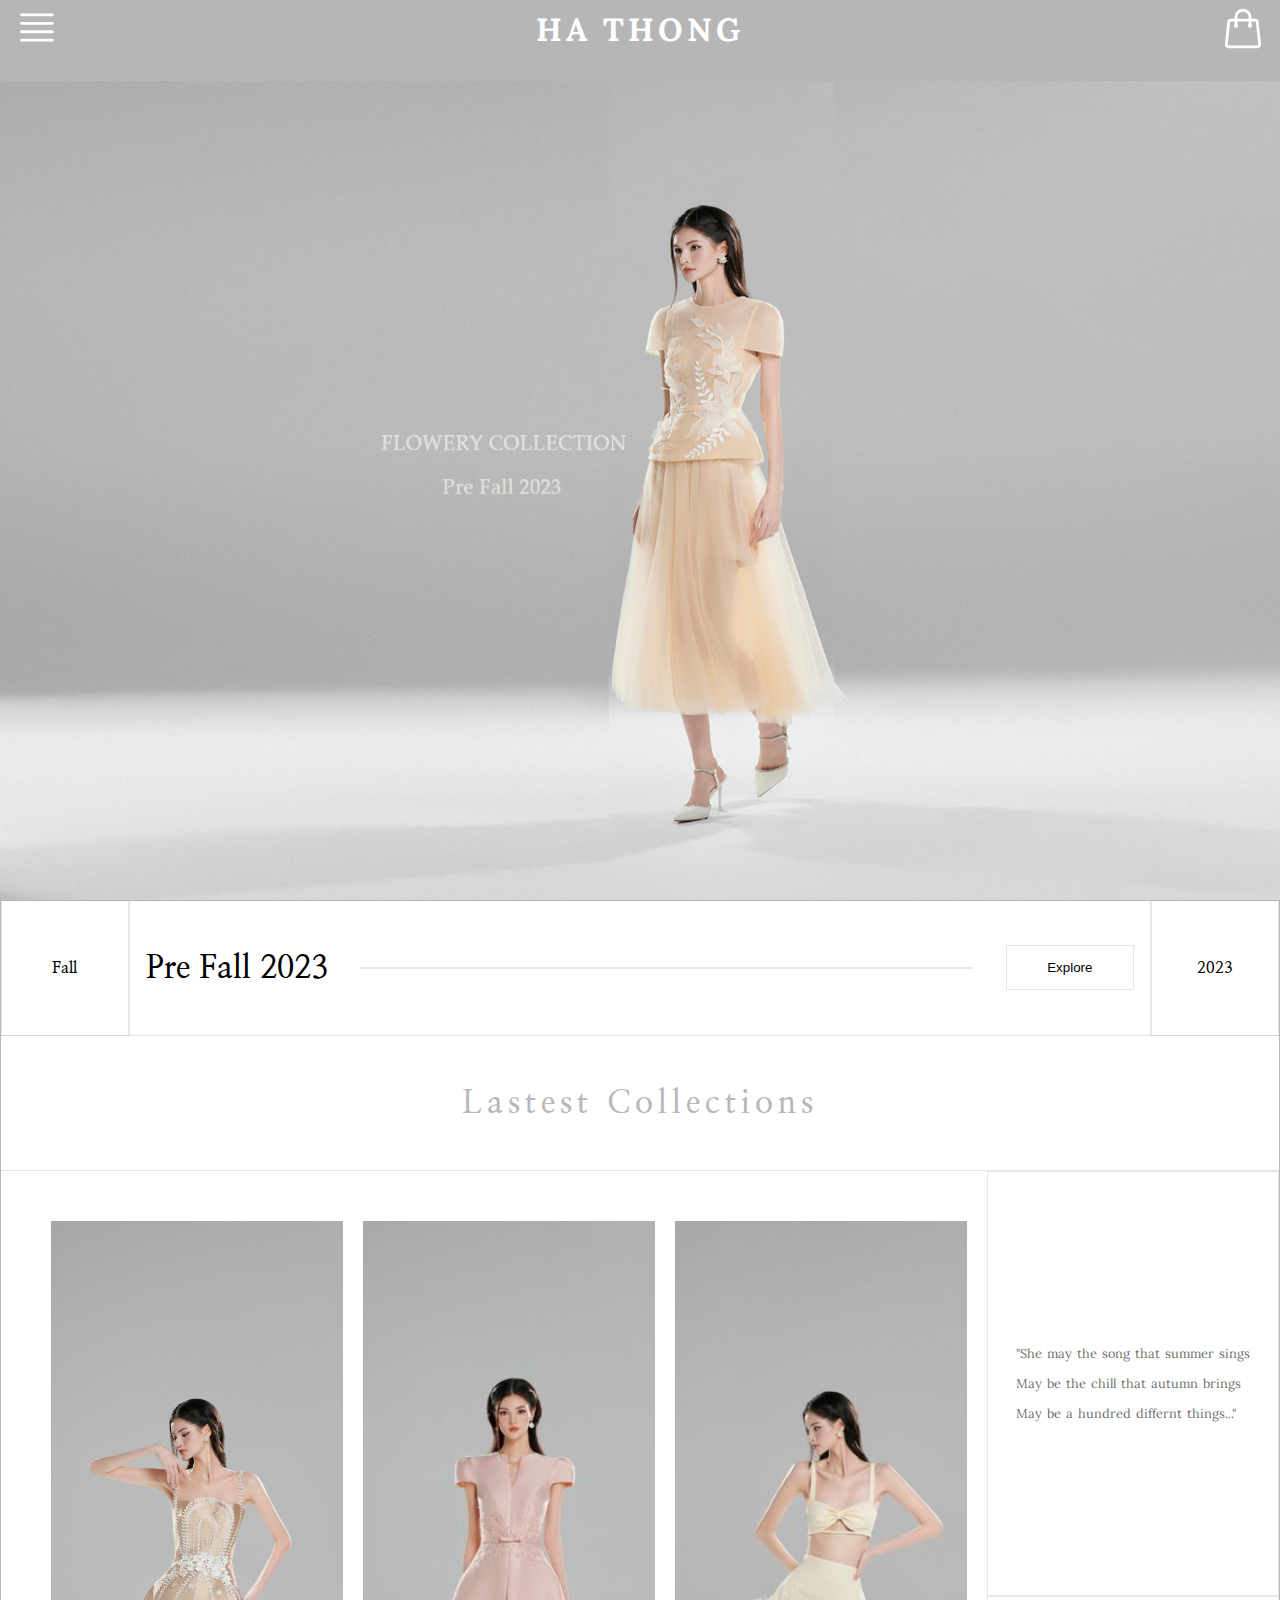
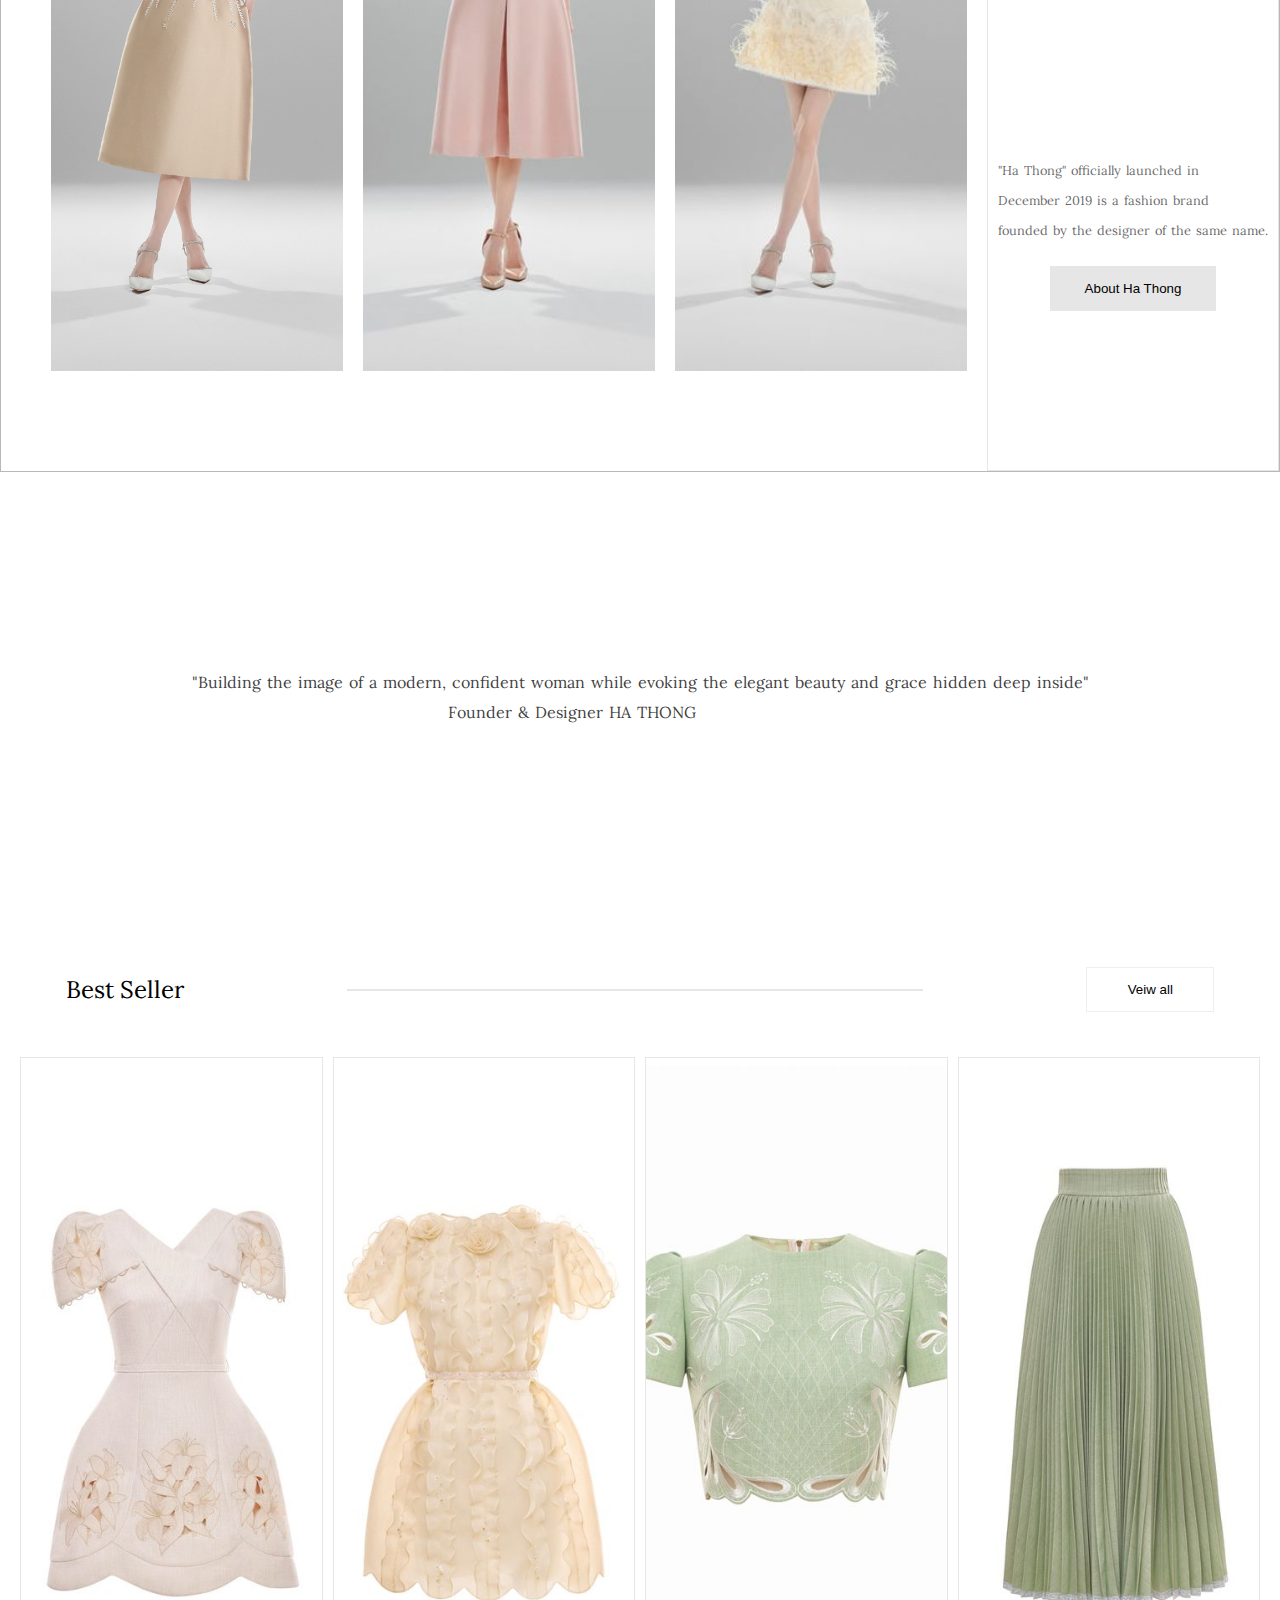
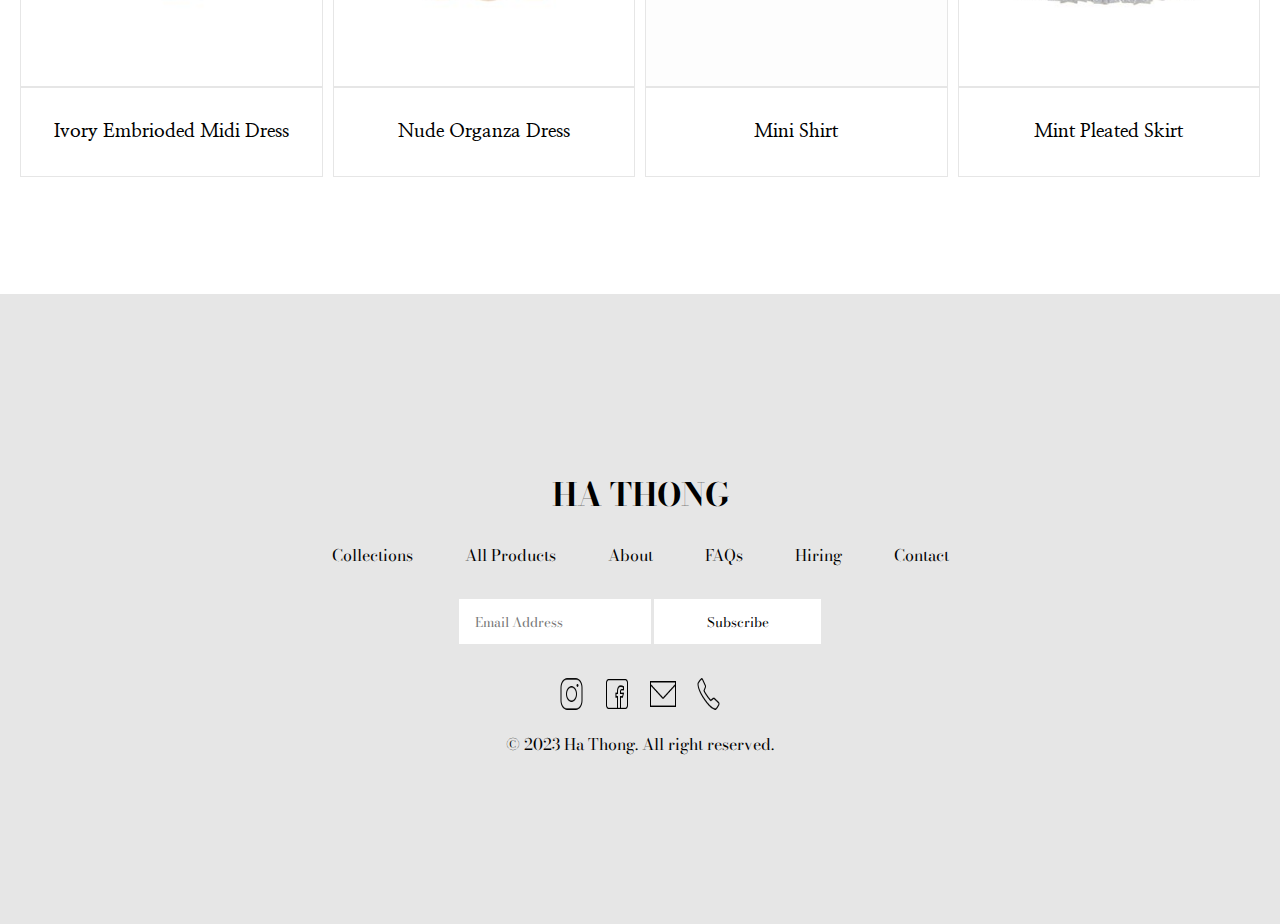
<file: index.html>
<!DOCTYPE html>
<html lang="en">
<head>
    <meta charset="UTF-8">
    <meta name="viewport" content="width=device-width, initial-scale=1.0">
    <title>HA THONG</title>
    <link rel="shortcut icon" href="./Public/Images/OIP.jpeg" type="image/x-icon">
    <link rel="stylesheet" href="./Source/styles.css" type="text/css"  media="screen">
    <link rel="stylesheet" href="./Source/mobile.css" type="text/css"  media="screen">
</head>

<body>

    <header id="header">
        <nav>
            <div class="left">
               <button id="menu">
                <svg xmlns="http://www.w3.org/2000/svg" fill="none" viewBox="0 0 24 24" stroke-width="1.5" stroke="currentColor" class="w-6 h-6">
                    <path stroke-linecap="round" stroke-linejoin="round" d="M3.75 5.25h16.5m-16.5 4.5h16.5m-16.5 4.5h16.5m-16.5 4.5h16.5" />
                  </svg>
                  
            </button>

            </div>

            <div class="middle">
                <h1>
                   <a  href="./index.html" target="_self"> HA THONG </a>
                </h1>

            </div>

            <div class="right">
                <button id="cart">
                    <svg xmlns="http://www.w3.org/2000/svg" fill="none" viewBox="0 0 24 24" stroke-width="1.5" stroke="currentColor" class="w-6 h-6">
                        <path stroke-linecap="round" stroke-linejoin="round" d="M15.75 10.5V6a3.75 3.75 0 10-7.5 0v4.5m11.356-1.993l1.263 12c.07.665-.45 1.243-1.119 1.243H4.25a1.125 1.125 0 01-1.12-1.243l1.264-12A1.125 1.125 0 015.513 7.5h12.974c.576 0 1.059.435 1.119 1.007zM8.625 10.5a.375.375 0 11-.75 0 .375.375 0 01.75 0zm7.5 0a.375.375 0 11-.75 0 .375.375 0 01.75 0z" />
                      </svg>
                           
                </button>

            </div>
        </nav>
    </header>

    <main class="mainSection">

                <!-- This is the styling for the hidden section and shopbag( cart) -->
        <section id="hamburger">
                <section class="sectionOneMenu">
                    <img src="./Images/hero-cover-two.jpg" alt="" srcset="">

                </section>

                <section class="sectionTwoMenu">

                    <div class="Head">
                        <div class="fall">
                            <h2>
                                Fall
                            </h2>
                        </div>

                        <div class="prefall">
                            <h1>
                                Pre Fall 2023
                            </h1>

                            <hr>

                            <button type="submit">
                                Explore
                            </button>
                        </div>

                        <div class="date">
                            <h2>2023</h2>
                        </div>
                    </div>

                    <div class="secondHeadMenu">
                        <h1 class="MenuText"> Finest Collections </h1>
                    </div>

                    <div class="thirdHead">
                        <div class="spaceOne">

                        </div>

                        <div class="textContainerOne">
                            <p>"She may the song that summer sings <br>
                                May be the chill that autumn brings <br>
                                May be a hundred differnt things..."
                            </p>

                        </div>

                        <div class="spaceTwo">

                        </div>

                        <div class="container-one-menu">


                        </div>

                        <div class="container-two-menu">


                        </div>

                        
                        <div class="container-three-menu">


                        </div>

                        <div class="textContainerTwo">
                            <p>
                                "Ha Thong" officially launched in <br>
                                December 2019 is a fashion brand <br>
                                founded by the designer of the same name.
                            </p>

                            <button type="button"> About Ha Thong</button>

                        </div>


                    </div>


                </section>

                <section class="sectionThreeMenu">
                    <p>
                        "Building the image of a modern, confident woman while evoking the elegant beauty and grace hidden deep inside"
                                <br>    <span class="text-space"> Founder & Designer HA THONG </span>
                    </p>
                </section>

                <section class="sectionFourMenu">

                <div class="topHead">
                    <div class="bestSeller">
                        <h2>
                            Best Seller
                        </h2>
                    </div>

                    <div class="prefall">
                        <hr>
                    </div>

                    <div class="veiwAll">
                        <button type="submit">
                            Veiw all
                        </button>
                    </div>

                </div>

                <div class="bestSellerDresses">
                    <div class="firstSpace">

                    </div>
                    <div class="bestSellerOne">
                        <div class="bestSellerOneDressMenu">

                        </div>
                        <div class="bestSellerText">
                            <h3>White Lace Crop</h3>
                        </div>
                    </div>

                    <div class="bestSellerTwo">
                        <div class="bestSellerTwoDressMenu">

                        </div>
                        <div class="bestSellerText">
                            <h3>White Lace Pencil Skirt</h3>
                        </div>
                    </div>

                    <div class="bestSellerThree">
                        <div class="bestSellerThreeDressMenu"> 

                        </div>
                        <div class="bestSellerText">
                            <h3>Mint Jersey Bodysuit</h3>
                        </div>
                    </div>

                    <div class="bestSellerFour">
                        <div class="bestSellerFourDressMenu">

                        </div>
                        <div class="bestSellerText">
                            <h3>Mint Midi Skirt</h3>
                        </div>
                    </div>
                    <div class="lastSpace">

                    </div>


                </div>

                </section>

        </section>

        <section id="shopBag" >
            <div class="mainHead">
                
                <h2 > Cart Summary</h2>

                <button id="close_cart">
                    <svg xmlns="http://www.w3.org/2000/svg" fill="none" viewBox="0 0 24 24" stroke-width="1.5" stroke="currentColor" class="w-6 h-6">
                        <path stroke-linecap="round" stroke-linejoin="round" d="M6 18 18 6M6 6l12 12" />
                    </svg>
                      
                </button>

            </div>
           
        </section> 

                    <!-- This is the styling for the index page -->

        <section class="sectionOne">
                <img src="./Images/hero_cover.jpg" alt="" srcset="">

        </section>

        <section class="sectionTwo">
            <div class="Head">
                <div class="fall">
                    <h2>
                        Fall
                    </h2>
                </div>

                <div class="prefall">
                    <h1>
                        Pre Fall 2023
                    </h1>

                    <hr>

                    <button type="submit">
                        Explore
                    </button>
                </div>

                <div class="date">
                    <h2>2023</h2>
                </div>
            </div>

            <div class="secondHead">
                <h1> Lastest Collections </h1>
            </div>

            <div class="thirdHead">
                <div class="spaceOne">

                </div>

                <div class="textContainerOne">
                    <p>"She may the song that summer sings <br>
                        May be the chill that autumn brings <br>
                        May be a hundred differnt things..."
                    </p>

                </div>

                <div class="spaceTwo">

                </div>

                <div class="container-one">


                </div>

                <div class="container-two">


                </div>

                
                <div class="container-three">


                </div>

                <div class="textContainerTwo">
                    <p>
                        "Ha Thong" officially launched in <br>
                         December 2019 is a fashion brand <br>
                          founded by the designer of the same name.
                    </p>

                    <button type="button"> About Ha Thong</button>

                </div>


            </div>


        </section>

        <section class="sectionThree">
            <p>
                "Building the image of a modern, confident woman while evoking the elegant beauty and grace hidden deep inside"
                        <br>    <span class="text-space"> Founder & Designer HA THONG </span>
            </p>
        </section>

        <section class="sectionFour">

            <div class="topHead">
                <div class="bestSeller">
                    <h2>
                        Best Seller
                    </h2>
                </div>

                <div class="prefall">
                    <hr>
                </div>

                <div class="veiwAll">
                    <button type="submit">
                        Veiw all
                    </button>
                </div>

            </div>

            <div class="bestSellerDresses">
                <div class="firstSpace">

                </div>
                <div class="bestSellerOne">
                    <div class="bestSellerOneDress">

                    </div>
                    <div class="bestSellerText">
                        <h3>Ivory Embrioded Midi Dress</h3>
                    </div>
                </div>

                <div class="bestSellerTwo">
                    <div class="bestSellerTwoDress">

                    </div>
                    <div class="bestSellerText">
                        <h3>Nude Organza Dress</h3>
                    </div>
                </div>

                  <div class="bestSellerThree">
                    <div class="bestSellerThreeDress"> 

                    </div>
                    <div class="bestSellerText">
                        <h3>Mini Shirt</h3>
                    </div>
                </div>

                <div class="bestSellerFour">
                    <div class="bestSellerFourDress">

                    </div>
                    <div class="bestSellerText">
                        <h3>Mint Pleated Skirt</h3>
                    </div>
                </div>
                <div class="lastSpace">

                </div>


            </div>

        </section>

        <section class="sectionFive">
            <footer>
                <div class="footerName">
                    <h1>HA THONG</h1>
                </div>

                <div class="footerLinks">
                    <a href="http://" target="_blank"> Collections</a>
                    <a href="http://" target="_blank">All Products</a>
                    <a href="http://" target="_blank">About</a>
                    <a href="http://" target="_blank">FAQs</a>
                    <a href="http://" target="_blank">Hiring</a>
                    <a href="http://" target="_blank">Contact</a>
                </div>

                <div class="footerContacts">
                    <input type="email" placeholder="Email Address" id="" required>
                    <button type="submit"> Subscribe</button>

                </div>

                <div class="footerSocials">
                    <a href="http://" target="_blank">
                        <img src="./Images/instagram.png" alt="" srcset="">
                    </a>
                    <a href="http://" target="_blank">
                        <img src="./Images/facebook.png" alt="" srcset="">
                    </a>
                    <a href="http://" target="_blank">
                        <img src="./Images/Email.png" alt="" srcset="">
                    </a>
                    <a href="http://" target="_blank">
                        <img src="./Images/phone.png" alt="" srcset="">
                    </a>
                </div>

                <div class="footerNote">
                    <p> &copy;  2023 Ha Thong. All right reserved.  </p>
                </div>
            </footer>

        </section>


    </main>
     <script src="index.js">

     </script>
  <!--  <script src="cart.js"></script> -->
</body>
</html>
</file>
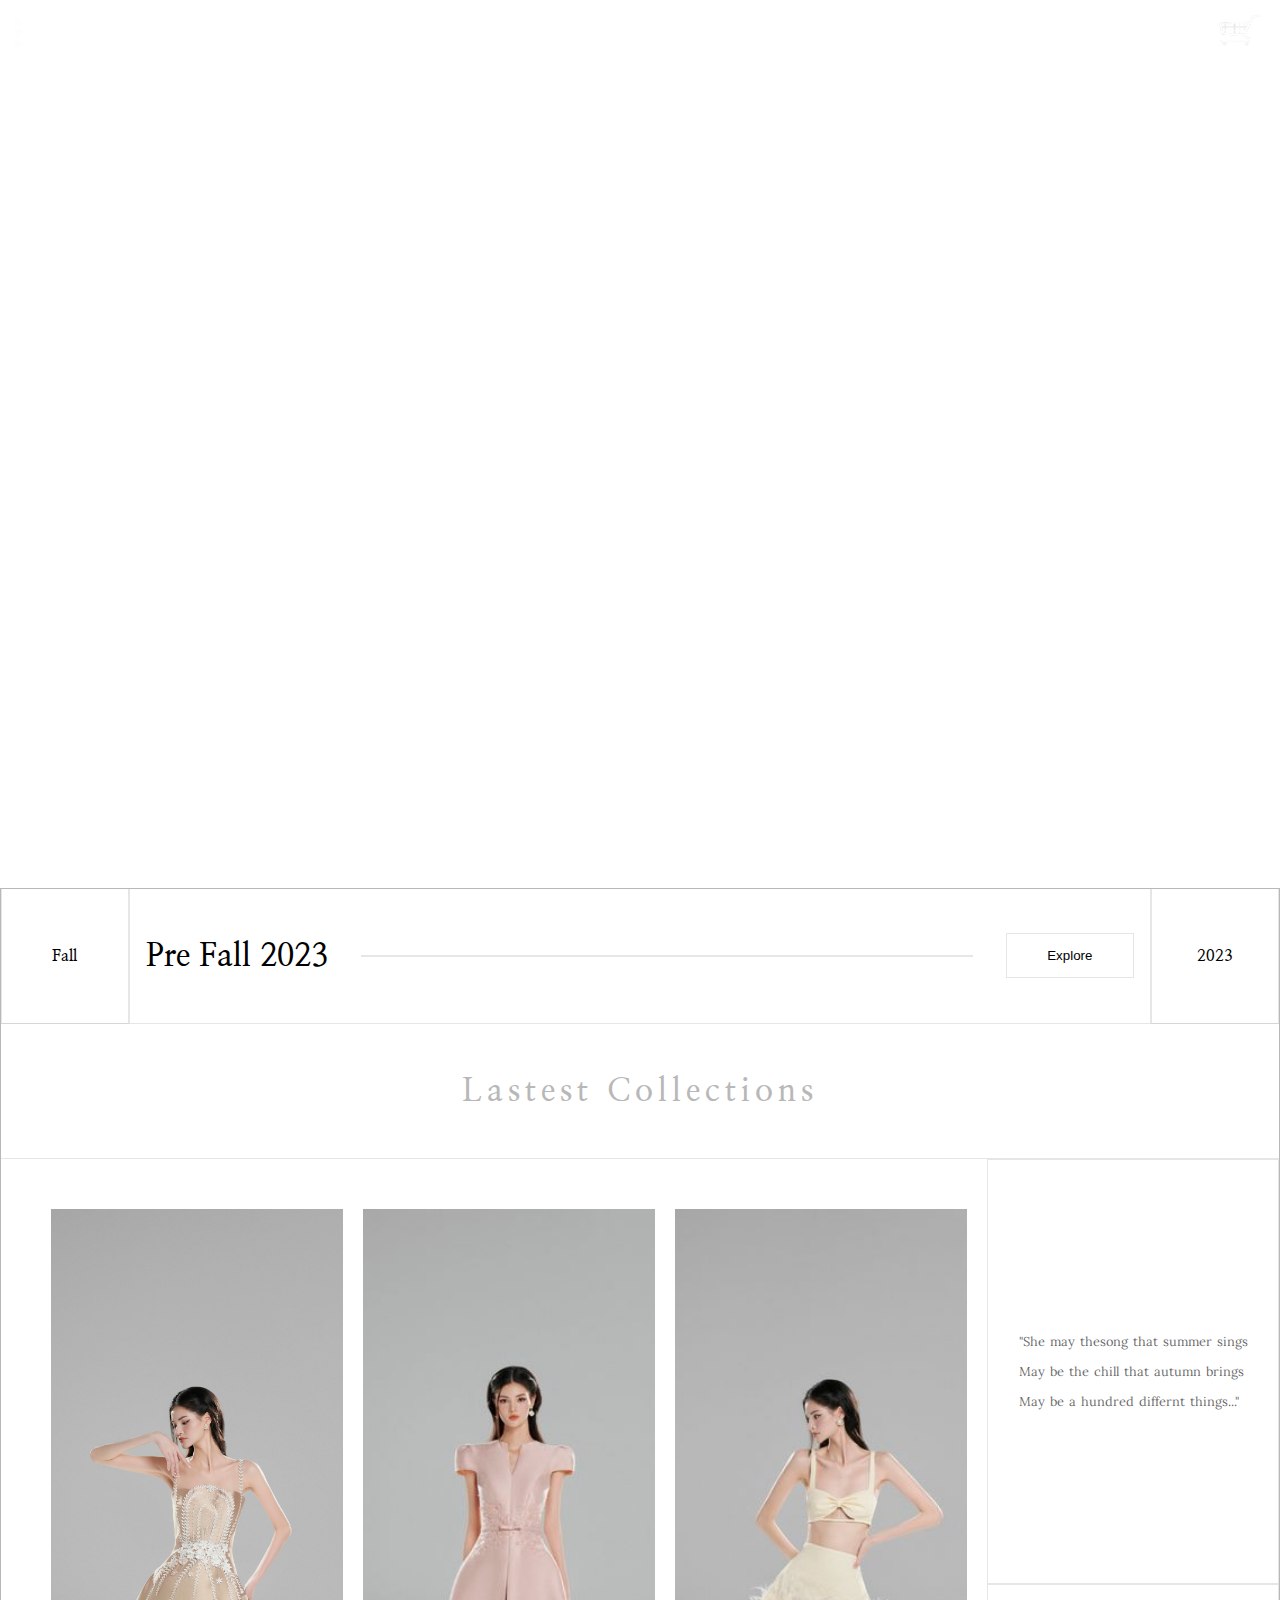
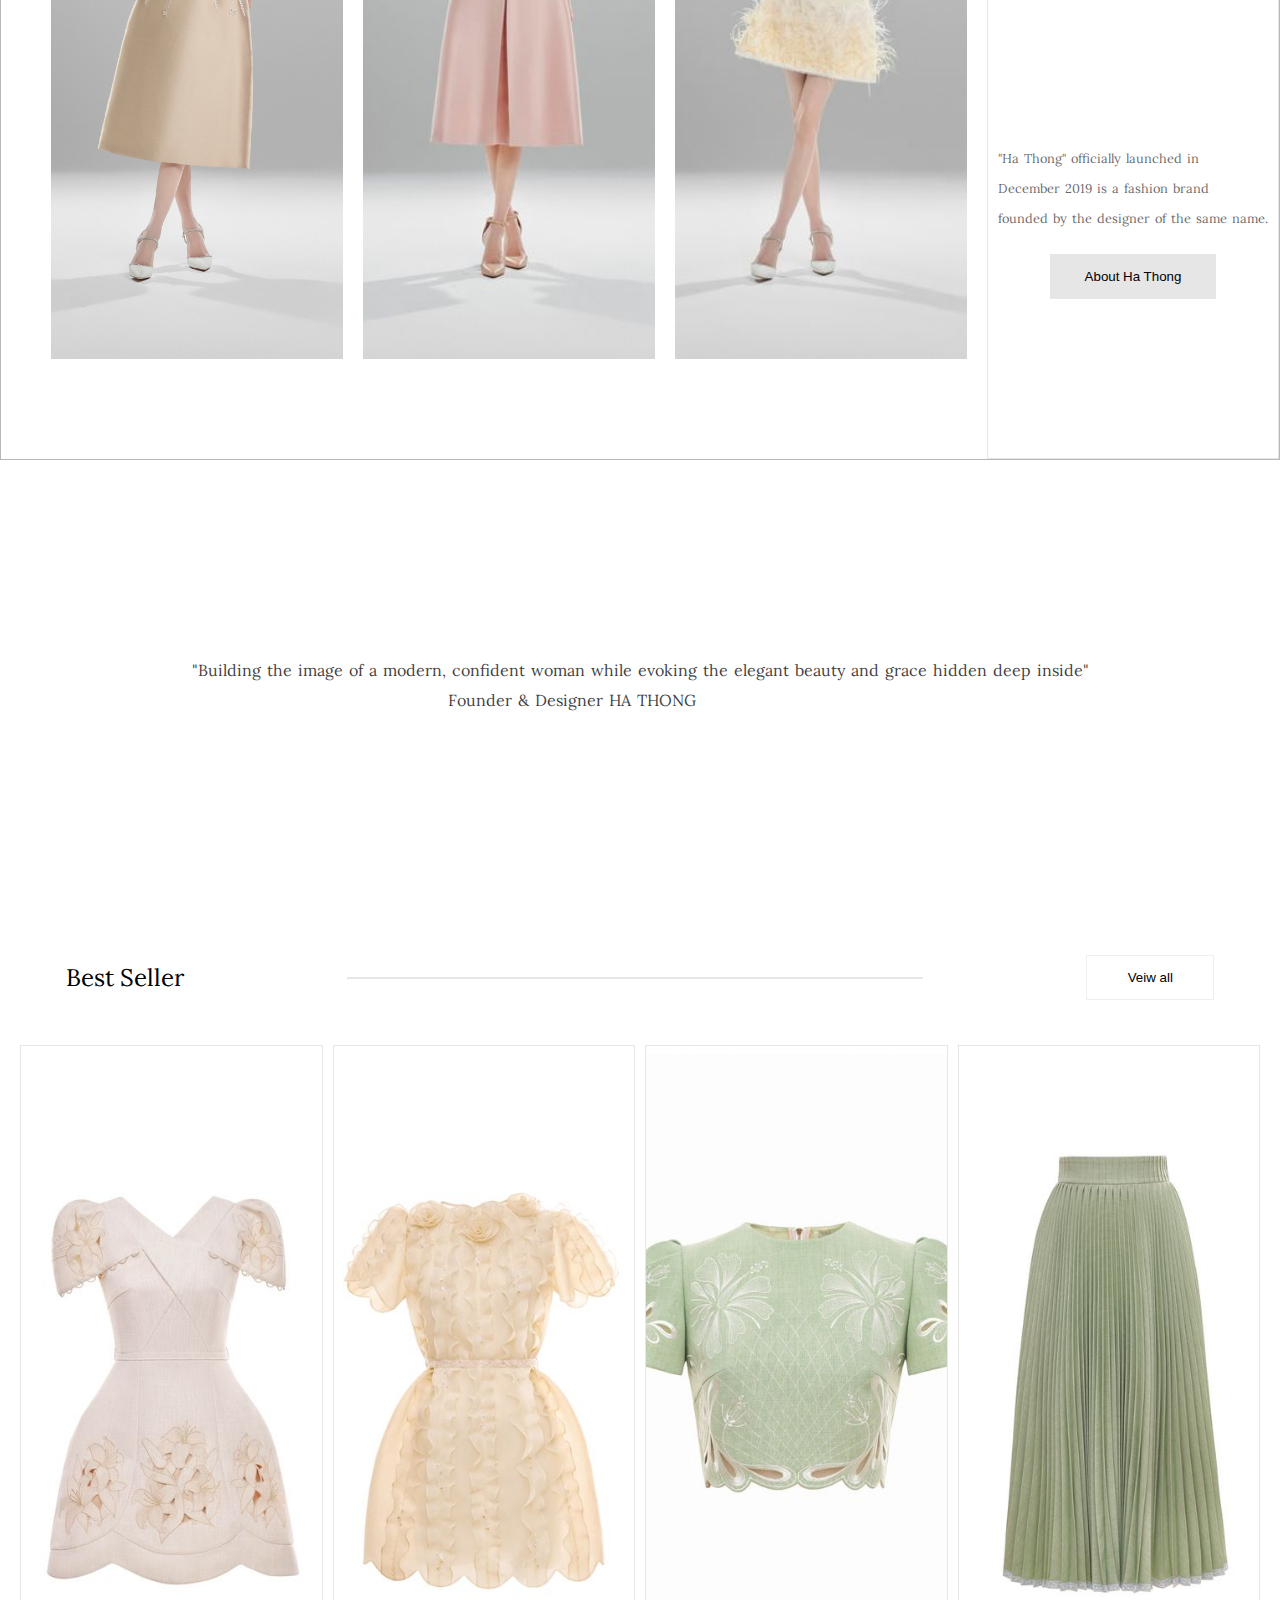
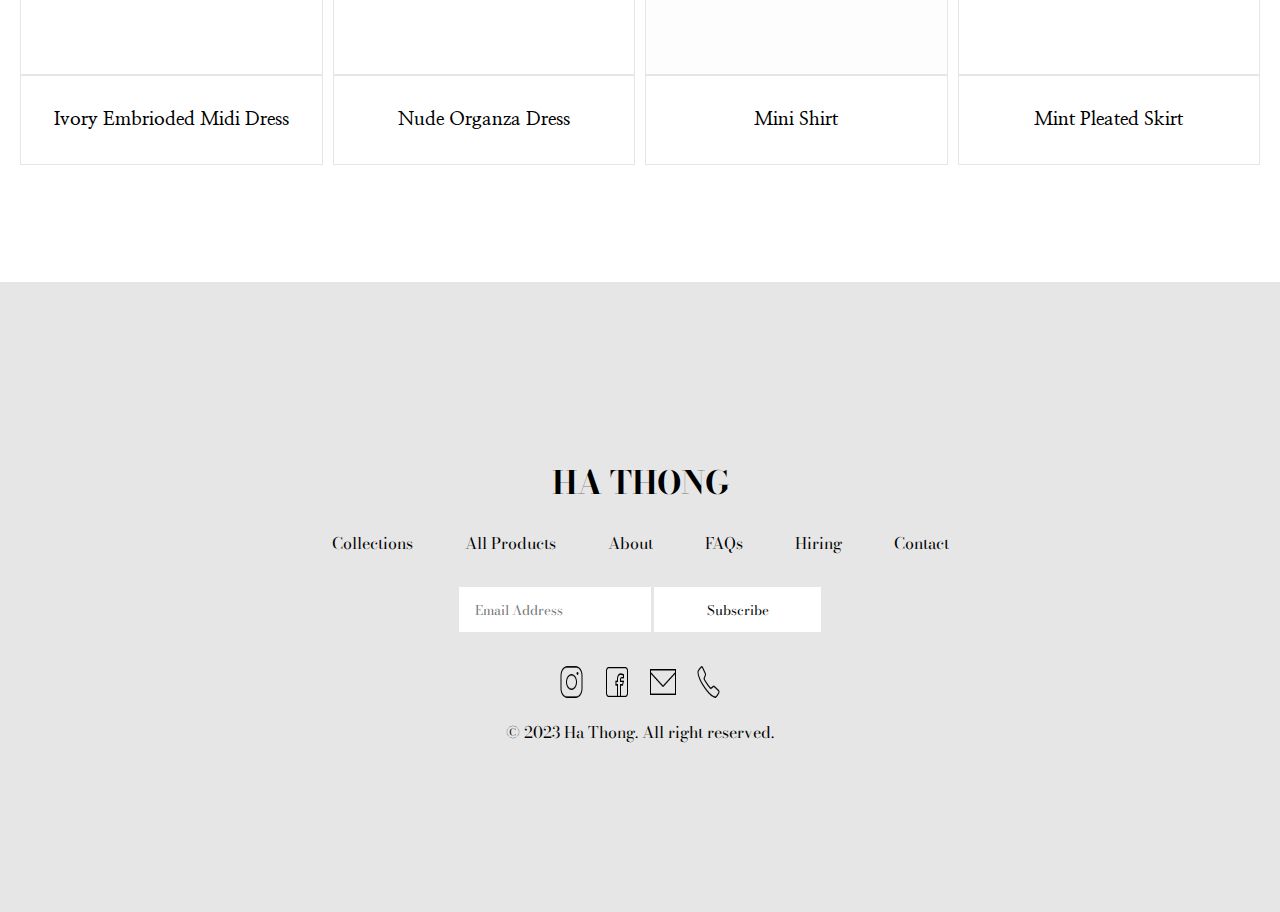
<file: Public/index.html>
<!DOCTYPE html>
<html lang="en">
<head>
    <meta charset="UTF-8">
    <meta name="viewport" content="width=device-width, initial-scale=1.0">
    <title>HA THONG</title>
    <link rel="shortcut icon" href="/Public/Images/OIP.jpeg" type="image/x-icon">
    <link rel="stylesheet" href="/Source/styles.css">
</head>
<body>

    <header>
        <nav>
            <div class="left">
                <a href="" target="_blank"><img src="/Public/Images/Menu.png" alt="" srcset=""> </a>

            </div>

            <div class="middle">
                <h1>
                   <a  href="" target="_blank"> HA THONG </a>
                </h1>

            </div>

            <div class="right">
                <a href="" target="_blank"> <img src="/Public/Images/cart.png" alt="cart" srcset=""></a>

            </div>

        </nav>
    </header>

    <main>
        <section class="sectionOne">


        </section>

        <section class="sectionTwo">
            <div class="Head">
                <div class="fall">
                    <h2>
                        Fall
                    </h2>
                </div>

                <div class="prefall">
                    <h1>
                        Pre Fall 2023
                    </h1>

                    <hr>

                    <button type="submit">
                        Explore
                    </button>
                </div>

                <div class="date">
                    <h2>2023</h2>
                </div>
            </div>

            <div class="secondHead">
                <h1> Lastest Collections </h1>
            </div>

            <div class="thirdHead">
                <div class="spaceOne">

                </div>

                <div class="textContainerOne">
                    <p>"She may thesong that summer sings <br>
                        May be the chill that autumn brings <br>
                        May be a hundred differnt things..."
                    </p>

                </div>

                <div class="spaceTwo">

                </div>

                <div class="container-one">


                </div>

                <div class="container-two">


                </div>

                
                <div class="container-three">


                </div>

                <div class="textContainerTwo">
                    <p>
                        "Ha Thong" officially launched in <br>
                         December 2019 is a fashion brand <br>
                          founded by the designer of the same name.
                    </p>

                    <button type="button"> About Ha Thong</button>

                </div>


            </div>


        </section>

        <section class="sectionThree">
            <p>
                "Building the image of a modern, confident woman while evoking the elegant beauty and grace hidden deep inside"
                        <br>    <span style="padding-left: 20vw;">Founder & Designer HA THONG </span>
            </p>
        </section>

        <section class="sectionFour">

            <div class="topHead">
                <div class="bestSeller">
                    <h2>
                        Best Seller
                    </h2>
                </div>

                <div class="prefall">
                    <hr>
                </div>

                <div class="veiwAll">
                    <button type="submit">
                        Veiw all
                    </button>
                </div>

            </div>

            <div class="bestSellerDresses">
                <div class="firstSpace">

                </div>
                <div class="bestSellerOne">
                    <div class="bestSellerOneDress">

                    </div>
                    <div class="bestSellerText">
                        <h3>Ivory Embrioded Midi Dress</h3>
                    </div>
                </div>

                <div class="bestSellerTwo">
                    <div class="bestSellerTwoDress">

                    </div>
                    <div class="bestSellerText">
                        <h3>Nude Organza Dress</h3>
                    </div>
                </div>

                  <div class="bestSellerThree">
                    <div class="bestSellerThreeDress"> 

                    </div>
                    <div class="bestSellerText">
                        <h3>Mini Shirt</h3>
                    </div>
                </div>

                <div class="bestSellerFour">
                    <div class="bestSellerFourDress">

                    </div>
                    <div class="bestSellerText">
                        <h3>Mint Pleated Skirt</h3>
                    </div>
                </div>
                <div class="lastSpace">

                </div>


            </div>

        </section>

        <section class="sectionFive">
            <footer>
                <div class="footerName">
                    <h1>HA THONG</h1>
                </div>

                <div class="footerLinks">
                    <a href="http://" target="_blank"> Collections</a>
                    <a href="http://" target="_blank">All Products</a>
                    <a href="http://" target="_blank">About</a>
                    <a href="http://" target="_blank">FAQs</a>
                    <a href="http://" target="_blank">Hiring</a>
                    <a href="http://" target="_blank">Contact</a>
                </div>

                <div class="footerContacts">
                    <input type="email" placeholder="Email Address" id="" required>
                    <button type="submit"> Subscribe</button>

                </div>

                <div class="footerSocials">
                    <a href="http://" target="_blank">
                        <img src="/Public/Images/instagram.png" alt="" srcset="">
                    </a>
                    <a href="http://" target="_blank">
                        <img src="/Public/Images/facebook.png" alt="" srcset="">
                    </a>
                    <a href="http://" target="_blank">
                        <img src="/Public/Images/Email.png" alt="" srcset="">
                    </a>
                    <a href="http://" target="_blank">
                        <img src="/Public/Images/phone.png" alt="" srcset="">
                    </a>
                </div>

                <div class="footerNote">
                    <p> &copy;  2023 Ha Thong. All right reserved.  </p>
                </div>
            </footer>

        </section>


    </main>
    
</body>
</html>
</file>
<file: Source/styles.css>
@import url('https://fonts.googleapis.com/css2?family=Kenia&family=Nunito:ital,wght@0,200;0,300;0,400;0,500;0,600;0,700;0,800;0,900;0,1000;1,200;1,300;1,400;1,500;1,600;1,700;1,800;1,900&display=swap');
  @import url('https://fonts.googleapis.com/css2?family=Lora&family=Nunito:ital,wght@0,200;0,300;0,400;0,500;0,600;0,700;0,800;0,900;0,1000;1,200;1,300;1,400;1,500;1,600;1,700;1,800;1,900&display=swap');
  @import url('https://fonts.googleapis.com/css2?family=Nanum+Myeongjo&family=Nunito:ital,wght@0,200;0,300;0,400;0,500;0,600;0,700;0,800;0,900;0,1000;1,200;1,300;1,400;1,500;1,600;1,700;1,800;1,900&display=swap');
  @import url('https://fonts.googleapis.com/css2?family=Bodoni+Moda:ital,opsz,wght@0,6..96,400;0,6..96,500;0,6..96,600;0,6..96,700;1,6..96,400;1,6..96,500;1,6..96,600&family=Nanum+Myeongjo&display=swap');



*{
    box-sizing: border-box;
    margin: 0;
    padding: 0;
}
button:hover{
    cursor: pointer;
}

html{
    scroll-behavior:smooth;
}

::-webkit-scrollbar{
    width: 5px;
}

::-webkit-scrollbar-track {
    background: #fffdfd;
}
  
::-webkit-scrollbar-thumb{
    background: #B8B8B8;
    border-radius: 10px;
}

body{
    width: 100%;
    height: 100vh;
}

#header{
    height: 9vh;
    background-color: #B6B6B6;
    position: sticky;
    top: 0px;
    width: 100%;

    
}

nav{
    display: flex;
    justify-content: space-between;
    align-items: center;
    padding: 5px;
}

.left button, .right button{
    background-color: transparent;
    border: 0px;
    color: white;
}

button svg{
  width: 5vw;
  height: 5vh;
  background-color: transparent;

}

.right{
    display: flex;
    justify-content: center;
    align-items: center;
}

.right img{
    width: 70px;
    height: 55px;
}

h1 a{
    color: #fff;
    text-decoration: none;
    font-family: Lora;
    letter-spacing: 4px;
}

.sectionOne{
    height: 91vh;
    width: 100%;
}

.sectionOne img{
    object-fit: cover;
    object-position: center;
    height: 91vh;
    width: 100%;
}

.sectionOneShow{
    display: none;

}

.sectionTwo{
    border: 1px solid #B8B8B8;
}


.sectionTwo .Head, .sectionTwoMenu .Head{
    height: 15vh;
    display: flex;
    justify-content: space-between;
    align-items: center;
    border-bottom: 1px solid #E6E6E6 ;
}

.fall, .date{
    width: 10%;
    height: 15vh;
    display: flex;
    justify-content: center;
    align-items: center;
    border: 1px solid #b8b8b85b;
    border-top: 0px;
}

:where(.fall, .date) :is(h2){
    font-family: Nanum Myeongjo;
    font-size: 1rem;
}

.prefall{
    width: 80%;
    display: flex;
    justify-content: space-around;
    align-items: center;
    height: 15vh;
    border: 1px solid #E6E6E6  ;
    border-top: 0px;
}

.prefall h1{
    font-family: Nanum Myeongjo;
}
.prefall button{
    width: 10vw;
    height: 5vh;
    background-color: transparent;
    border: 1px solid #E6E6E6 ;
}

.prefall button:hover{
    background-color: #E6E6E6 ;
}

hr{
    border: 1px solid #E6E6E6 ;
    width: 60%;
}

.sectionTwo .secondHead, .sectionTwoMenu .secondHeadMenu{
    height: 15vh;
    border-bottom: 1px solid #E6E6E6;
    display: flex;
    justify-content: center;
    align-items: center;

}

.secondHead h1{
    font-family: Nanum Myeongjo;
    color: #B8B8B8;
    letter-spacing: 5px;
    font-size: 2rem;
}

.thirdHead{
    height: 100vh;
    display: grid;
    grid-template-columns: 30px 1fr 1fr 1fr 1fr;
    grid-template-rows: 50px 1fr 1fr 100px;
    column-gap: 20px;
}

.spaceOne{
    grid-column: span 4;
}

.textContainerOne{
    grid-column: span 1;
    grid-row: span 2;
    border: 1px solid #E6E6E6;
    display: flex;
    justify-content: center;
    align-items:center;
}

:where(.textContainerOne, .textContainerTwo) :is(p){
    color: rgba(0, 0, 0, 0.616);
    font-family: Lora;
    font-size: 0.8rem;
    word-spacing: 2px;
    line-height: 30px;
}

.spaceTwo{
    grid-column: span 1;
    grid-row: span 3;
}

.container-one{
    grid-column: span 1;
    grid-row: span 2;
    background-image: url("../Images/gown-model.jpg");
    background-repeat: no-repeat;
    background-size: cover;
    background-position: center;
}

.container-one:hover{
    transition: all 1s ease 0s;
    background-image: url("../Images/gown.jpg");
    cursor: pointer;   
    background-position: center;
}

.container-two{
    grid-column: span 1;
    grid-row: span 2;
    background-image: url("../Images/blouse-model.jpg");
    background-repeat: no-repeat;
    background-size: cover;
    background-position: center;
}

.container-two:hover{
    transition: all 1s ease 0s;
    background-image: url("../Images/blouse.png");
    cursor: pointer;
    background-position: center;
}

.container-three{
    grid-column: span 1;
    grid-row: span 2;
    background-image: url("../Images/crop-top-model.jpg");
    background-repeat: no-repeat;
    background-size: cover;
    background-position: center;

}

.container-three:hover{
    transition: all 1s ease 0s;
    background-image: url("../Images/crop-top.jpg");
    cursor: pointer;
    background-position: center;
}

.textContainerTwo{
    grid-column: span 1;
    grid-row: span 2;
    display: flex;
    flex-direction: column;
    justify-content: center;
    align-items:center;
    border: 1px solid #E6E6E6;
}

:where(.textContainerTwo) :is(button){
    width: 13vw;
    height: 5vh;
    border: 0px;
    background-color: #E6E6E6;
    margin-top: 20px;
}

:where(.textContainerTwo) :is(button:hover){
    border: 1px solid black;
    background-color: transparent;
}


.sectionThree{
    height: 50vh;
    display: flex;
    justify-content: center;
    align-items: center;
}

.text-space{
    padding-left: 20vw;
}

:where(.sectionThree, .sectionThreeMenu) :is(p){
    color: rgba(0, 0, 0, 0.767);
    font-family: Lora;
    font-size: 1rem;
    word-spacing: 2px;
    line-height: 30px;
}

.sectionFour{
    height: 100vh;

}

.sectionFour .topHead, .sectionFourMenu .topHead{
    display: flex;
    justify-content: space-around;
    align-items: center;
}

:where(.bestSeller) :is(h2){
    font-family: Lora;
    font-weight: 100;
}

.topHead .prefall{
    width: 50%;
    border: 0px;
}

.topHead .prefall hr{
    border: 1px solid #E6E6E6 ;
    width: 90%;
}

.veiwAll button{
    width: 10vw;
    height: 5vh;
    background-color: transparent;
    border: 1px solid #f0eeee ;
}
    
.veiwAll button:hover{
    background-color: #E6E6E6 ;
}

.bestSellerDresses{
    height: 80vh;
    display: grid;
    grid-template-columns: 10px 1fr 1fr 1fr 1fr 10px;
    grid-template-rows: 1fr;
    column-gap: 10px;
}

.fisrtSpace, .lastSpace{
    grid-column: span 1;
    grid-row: span 1;
}

.bestSellerOne, .bestSellerTwo, .bestSellerThree, .bestSellerFour{
    grid-column: span 1;
    grid-row: span 1;

}



:where(.bestSellerOne, .bestSellerTwo, .bestSellerThree, .bestSellerFour ) :is(.bestSellerText){
    height: 10vh;
    border: 1px solid #E6E6E6;
    display: flex;
    justify-content: center;
    align-items: center;
}

.bestSellerText{
    font-family: Nanum Myeongjo;
    font-weight: 100;

}

.bestSellerOneDress, .bestSellerTwoDress, .bestSellerThreeDress, .bestSellerFourDress {
    height: 70vh;
    background-repeat: no-repeat;
    background-size: cover;
    border: 1px solid #E6E6E6;

}

.bestSellerOneDress{
    background-image: url("../Images/best-seller-one.jpg");
    background-position: center;
}

.bestSellerOneDress:hover{
    cursor: pointer;
    transition: all 1s ease 0s;
    background-image: url("../Images/best-seller-one-model.jpg");
    background-position: center;
}

.bestSellerTwoDress{
    background-image: url("../Images/best-seller-two.jpg");
    background-position: center;

}

.bestSellerTwoDress:hover{
    cursor: pointer;
    transition: all 1s ease 0s;
    background-image: url("../Images/best-seller-two-model.jpg");
    background-position: center;
    
}

.bestSellerThreeDress{
    background-image: url("../Images/best-seller-three.jpg");
    background-position: center;

}

.bestSellerThreeDress:hover{
    cursor: pointer;
    transition: all 1s ease 0s;
    background-image: url("../Images/best-seller-three-model.jpg");
    background-position: center;

}

.bestSellerFourDress{
    background-image: url("../Images/best-seller-four.jpg");
    background-position: center;

}

.bestSellerFourDress:hover{
    cursor: pointer;
    transition: all 1s ease 0s;
    background-image: url("../Images/best-seller-four-model.jpg");
    background-position: center;

}

.sectionFive{
    margin-top: 8vh;
    height: 70vh;
    background-color: #E6E6E6;
    display: flex;
    justify-content: center;
    align-items: center;

}

footer{
    display: flex;
    justify-content: space-around;
    flex-direction: column;
    align-items: center;
}

:where(.footerName) :is(h1){
    font-family: Bodoni Moda;
    padding: 1.5rem;
}

:where(.footerLinks) :is(a){
  padding: 1.5rem;
  text-decoration: none;
  color: black;
  font-family:Bodoni Moda;
  font-weight: 400;
}

.footerContacts{
    margin: 2rem;
    display: flex;
}

:where(.footerContacts) :is(input){
   width: 15vw;
   height: 5vh;
   background-color: white;
   font-family: Bodoni Moda;
   border: 0px;
   padding: 1rem;
}

:where(.footerContacts) :is(button){
    width: 13vw;
    height: 5vh;
    background-color: white;
    font-family: Bodoni Moda;
    border: 0px;
    margin-left: 0.2rem;
}

:where(.footerContacts) :is(button:hover){
    cursor: pointer;
    background-color: #E6E6E6;
}

:where(.footerSocials) :is(a){
    margin: 0.5rem;
    text-decoration: none;
   
}

:where(a) :is(img){
   width: 2vw;
   height: 4vh;
}

:where(a) :is(img:hover){
    width: 2vw;
    height: 4vh;
    background-color: #f5eeee;
    
 }

 :where(.footerNote) :is(p){
   padding: 1rem;
   font-family:Bodoni Moda;
   font-weight: 300;
   
}


                /*  This is the section fo Java Script clasess*/

/* this is the styling for the cart section of the header*/

#shopBag{
    display: none;
    border-top: 1px solid white;
    border-bottom: 1px solid grey;
    border-right: 1px solid grey;
    width: 30%;
    height: 80vh;
    background-color: rgb(255, 255, 255);
    float: right;
    position:absolute;
    top: 9vh;
    right: 0vw; 
    transition: all 0.4s ease-in 0s;

}

.mainHead{
    background-color: #B6B6B6;
    height: 10vh;
    width: 100%;
    border-bottom: 1px solid white;
    display: flex;
    justify-content: space-between;
    align-items: center;

   
}

:where(.mainHead) :is(h2){
    color:white;
    font-family: lora;
    padding-left: 0.5rem;
}

:where(.mainHead) :is(button){
    color:white;
    border: 0px;
    background-color: transparent;

}

.mainHead button svg:hover{
    transition:all 0.6s ease 0s;
    color:#666464;
}

/* This is styling for the various section of hamburger menu */

#hamburger{
    display: none;
    width: 100%;

}

.sectionOneMenu{
    height: 91vh;
    width: 100%;
}

.sectionOneMenu img{
    object-fit: cover;
    object-position: top;
    height: 91vh;
    width: 100%;
}



.sectionTwoMenu{
    border: 1px solid #B8B8B8;
}

.secondHeadMenu h1{
    font-family: Nanum Myeongjo;
    color:rgba(180, 48, 114, 0.486);
    letter-spacing: 5px;
    font-size: 2rem;
}

.container-one-menu{
    grid-column: span 1;
    grid-row: span 2;
    background-image: url("../Images/menu-frame-one-model.jpg");
    background-repeat: no-repeat;
    background-size: cover;
    background-position: center;
}

.container-one-menu:hover{
    transition: all 1s ease 0s;
    background-image: url("../Images/menu-frame-one.jpeg");
    cursor: pointer;   
    background-position: center;
}

.container-two-menu{
    grid-column: span 1;
    grid-row: span 2;
    background-image: url("../Images/menu-frame-two-model.jpg");
    background-repeat: no-repeat;
    background-size: cover;
    background-position: center;
}

.container-two-menu:hover{
    transition: all 1s ease 0s;
    background-image: url("../Images/menu-frame-two.jpg");
    cursor: pointer;
    background-position: center;
}

.container-three-menu{
    grid-column: span 1;
    grid-row: span 2;
    background-image: url("../Images/menu-frame-three.jpg");
    background-repeat: no-repeat;
    background-size: cover;
    background-position: center;

}

.container-three-menu:hover{
    transition: all 1s ease 0s;
    background-image: url("../Images/menu-frame-three-model.jpg");
    cursor: pointer;
    background-position: center;
}

.sectionThreeMenu{
    height: 50vh;
    display: flex;
    justify-content: center;
    align-items: center;
}


.sectionFourMenu{
    height: 100vh;

}

.bestSellerOneDressMenu, .bestSellerTwoDressMenu, .bestSellerThreeDressMenu, .bestSellerFourDressMenu {
    height: 70vh;
    background-repeat: no-repeat;
    background-size: cover;
    border: 1px solid #E6E6E6;

}

.bestSellerOneDressMenu{
    background-image: url("../Images/menu-best-seller-one.jpeg");
    background-position: center;
}

.bestSellerOneDressMenu:hover{
    cursor: pointer;
    transition: all 1s ease 0s;
    background-image: url("../Images/menu-best-seller-one-model.jpg");
    background-position: center;
}


.bestSellerTwoDressMenu{
    background-image: url("../Images/menu-best-seller-two.jpeg");
    background-position: center;

}

.bestSellerTwoDressMenu:hover{
    cursor: pointer;
    transition: all 1s ease 0s;
    background-image: url("../Images/menu-best-seller-one-model.jpg");
    background-position: center;
    
}

.bestSellerThreeDressMenu{
    background-image: url("../Images/menu-best-seller-three.jpeg");
    background-position: center;

}

.bestSellerThreeDressMenu:hover{
    cursor: pointer;
    transition: all 1s ease 0s;
    background-image: url("../Images/menu-best-seller-three-model.jpg");
    background-position: center;

}

.bestSellerFourDressMenu{
    background-image: url("../Images/menu-best-seller-four.jpeg");
    background-position: center;

}

.bestSellerFourDressMenu:hover{
    cursor: pointer;
    transition: all 1s ease 0s;
    background-image: url("../Images/menu-best-seller-four-model.jpg");
    background-position: center;

}


.hide{
    display: none;
}
</file>
<file: Source/mobile.css>
@import url('https://fonts.googleapis.com/css2?family=Kenia&family=Nunito:ital,wght@0,200;0,300;0,400;0,500;0,600;0,700;0,800;0,900;0,1000;1,200;1,300;1,400;1,500;1,600;1,700;1,800;1,900&display=swap');
@import url('https://fonts.googleapis.com/css2?family=Lora&family=Nunito:ital,wght@0,200;0,300;0,400;0,500;0,600;0,700;0,800;0,900;0,1000;1,200;1,300;1,400;1,500;1,600;1,700;1,800;1,900&display=swap');
@import url('https://fonts.googleapis.com/css2?family=Nanum+Myeongjo&family=Nunito:ital,wght@0,200;0,300;0,400;0,500;0,600;0,700;0,800;0,900;0,1000;1,200;1,300;1,400;1,500;1,600;1,700;1,800;1,900&display=swap');
@import url('https://fonts.googleapis.com/css2?family=Bodoni+Moda:ital,opsz,wght@0,6..96,400;0,6..96,500;0,6..96,600;0,6..96,700;1,6..96,400;1,6..96,500;1,6..96,600&family=Nanum+Myeongjo&display=swap');

@media screen and (max-width:770px) {
    .sectionTwo    .Head, .sectionTwoMenu .Head{
        display: none;
    }

    .thirdHead{
        grid-template-columns: 1fr 1fr 1fr ;
        grid-template-rows: 1fr ;
        column-gap: 20px;
        margin: 0.5rem;
    }

    .spaceOne, .spaceTwo{
        display: none;
    }

    .textContainerOne, .textContainerTwo{
        display: none;
    }

    .sectionThree p, .sectionThreeMenu p{
        text-align: center;
    }
    
    .text-space{
        padding-left: 3vw;
    }

    .bestSellerOneDress, .bestSellerTwoDress, .bestSellerThreeDress, .bestSellerFourDress {
        background-size: contain;

    
    }

    .bestSellerOneDressMenu, .bestSellerTwoDressMenu, .bestSellerThreeDressMenu, .bestSellerFourDressMenu {
        background-size: contain;
        background-position: center;

    
    }
    .bestSellerText{
        font-family: Nanum Myeongjo;
        font-weight: 100;
        text-align: center;
    
    }

    #shopBag{
        width: 40%;

    }
    
}

@media screen and (max-width:430px) {

    
    .sectionOne img{
        object-position: center;
        height: 91vh;
        width: 100%;
    }

    ::-webkit-scrollbar{
        width: 5px;
    }
    

    .thirdHead{
        height: 250vh;
        grid-template-columns: 1fr ;
        grid-template-rows: 1fr  1fr 1fr ;
        margin: 0.5rem;
        row-gap: 1rem;
    }

    .container-one, .container-two, .container-three{
        grid-column: span 1;
        grid-row: span 1;
    }

    .container-one-menu , .container-two-menu , .container-three-menu {
        grid-column: span 1;
        grid-row: span 1;
    }

    .sectionFour, .sectionFourMenu{
        height: 260vh;
    }

    .bestSellerDresses{
        height: 240vh;
        grid-template-columns: 1fr  ;
        grid-template-rows: 1fr 1fr 1fr 1fr;
        row-gap: 1rem;
        margin: 0.5rem;
    }

    .bestSellerOne, .bestSellerTwo, .bestSellerThree, .bestSellerFour{
        grid-column: span 1;
        grid-row: span 1;
    
    }

    .bestSellerOneDress, .bestSellerTwoDress, .bestSellerThreeDress, .bestSellerFourDress {
        height: 45vh;
        background-size: contain;
        border: 1px solid #E6E6E6;
    
    }

    .bestSellerOneDressMenu, .bestSellerTwoDressMenu, .bestSellerThreeDressMenu, .bestSellerFourDressMenu {
        height: 45vh;
        background-size: contain;
        border: 1px solid #E6E6E6;
    
    }

    .fisrtSpace, .lastSpace{
        display: none;
    }

    .footerLinks{
        display: flex;
        justify-content: center;
        align-items: center;
    }

    :where(.footerLinks) :is(a){
        padding: 0.7rem;
        font-size: 0.6rem;
        font-weight: 600;
    }

    :where(.footerContacts) :is(input){
        width: 30vw;

    }

    :where(.footerContacts) :is(button){
         width: 25vw;

    }

    :where(.footerSocials) :is(a){
        margin: 0.5rem;
        text-decoration: none;
       
    }
    
    :where(a) :is(img){
       width: 6vw;
       height: 5vh;
    }
    
    #shopBag{
        width: 70%;

    }

    

    
}
</file>
